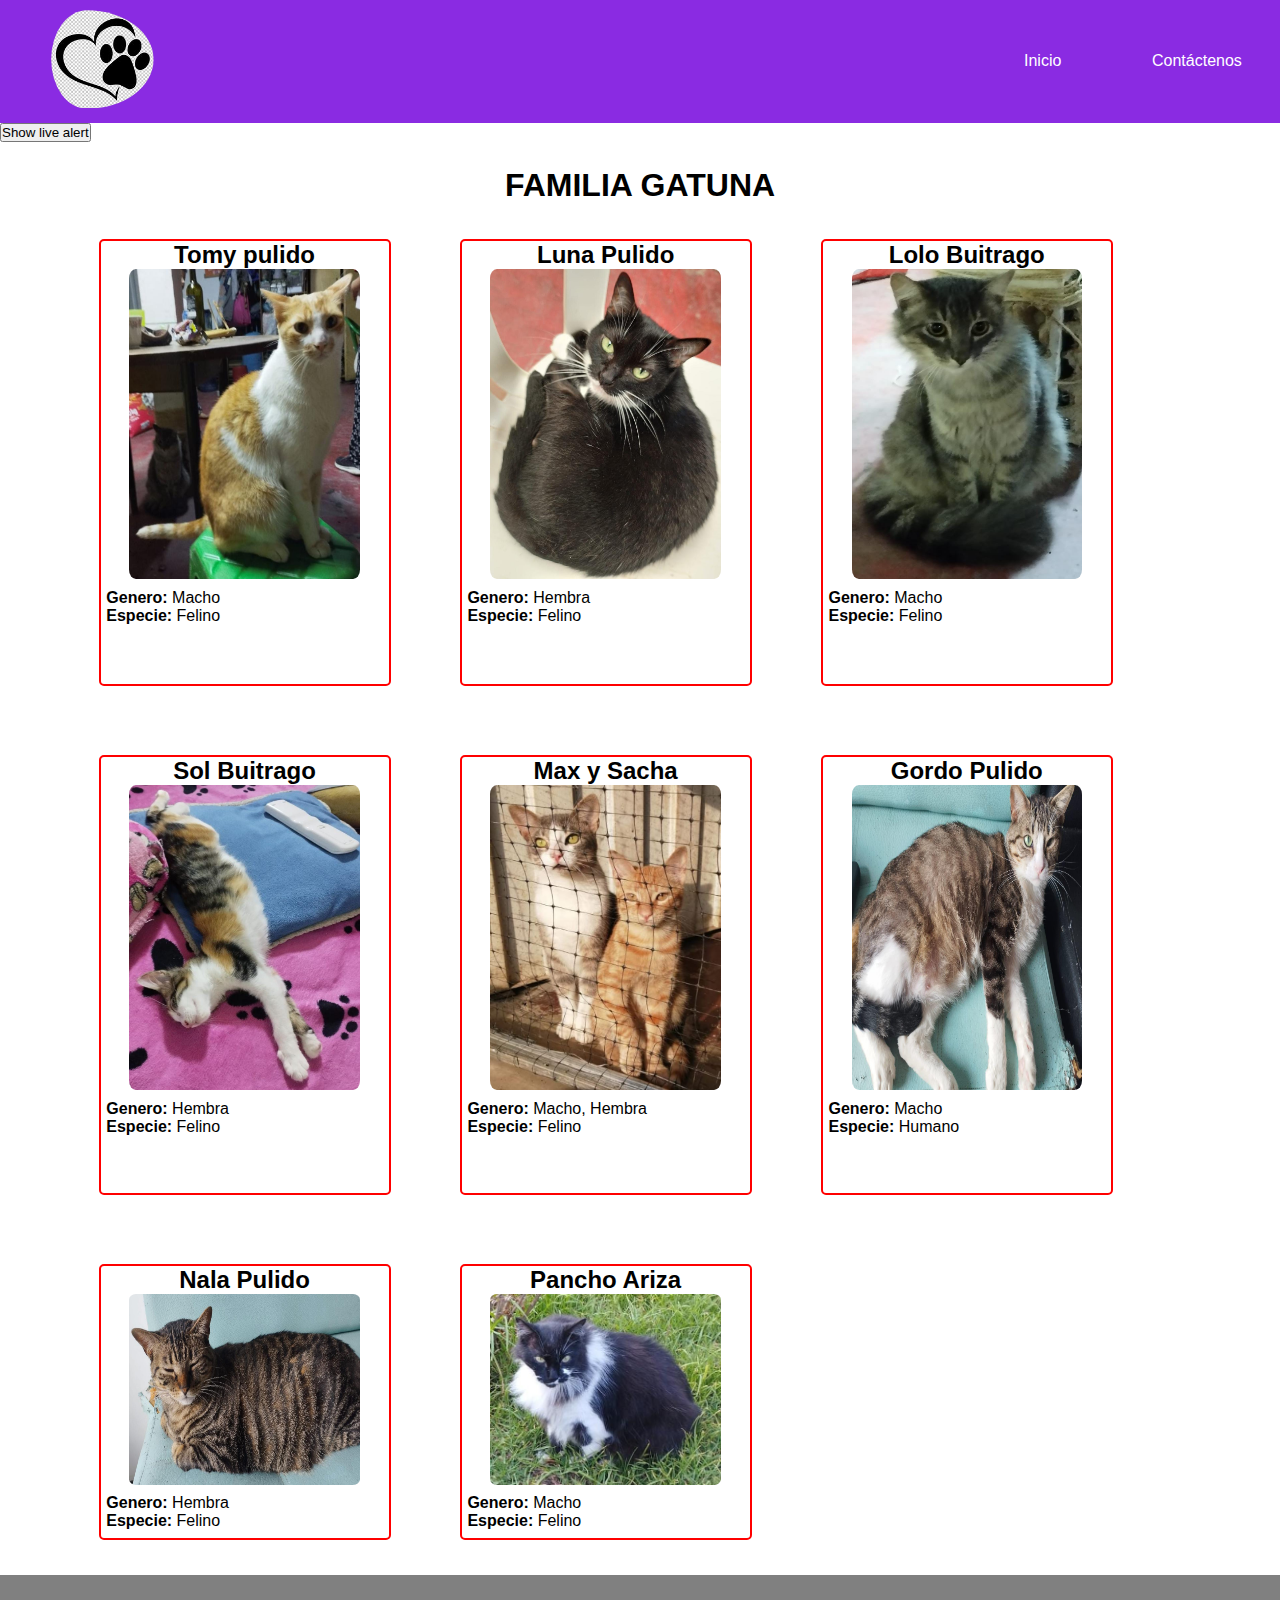
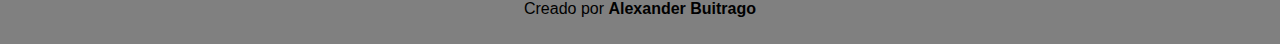
<file: index.html>
<!DOCTYPE html>
<html lang="en">
<head>
    <meta charset="UTF-8">
    <meta name="viewport" content="width=device-width, initial-scale=1.0">
    <title>Proyecto1</title>
    <link rel="stylesheet" type="text/css" href="./CSS/estilos.css">
    <link rel="stylesheet" type="text/css" href="./CSS/menu.css">
</head>
<body>

    <nav>
        <ul class="menu">
            <li class="logo"> 
                    <img src="./img/logo.png">
            </li>
                
            <li>  
                <a href="./index.html">
                    Inicio
                </a>
            </li>
            
            <li>  
                <a href="./contactenos.html">
                    Contáctenos
                </a>
            </li>

        </ul>
    </nav>
 
    <div id="liveAlertPlaceholder"></div>
    <button type="button" class="btn btn-primary" id="liveAlertBtn">Show live alert</button>

    


    <div class="container">
        <h1> FAMILIA GATUNA </h1>

        <section class="section-flex">
            <!--Tomy-->
            <article class="character">
                <header><h2> Tomy pulido </h2></header>
                <img src="./img/Tomy.jpg">
                <div class="info-character">
                    <p> <b>Genero:</b> Macho </p>
                    <p> <b>Especie:</b> Felino </p>
                </div>    
            </article>

            <!--Luna-->
            <article class="character">
                <header><h2> Luna Pulido </h2></header>
                <img src="./img/Luna.jpg">
                <div class="info-character">
                    <p> <b>Genero:</b> Hembra </p>
                    <p> <b>Especie:</b> Felino </p>
                </div>    
            </article>

            <!--Lolo-->
            <article class="character">
                <header><h2> Lolo Buitrago </h2></header>
                <img src="./img/Lolo.jpg">
                <div class="info-character">
                    <p> <b>Genero:</b> Macho </p>
                    <p> <b>Especie:</b> Felino </p>
                </div>    
            </article>

            <!--Sol-->
            <article class="character">
                <header><h2> Sol Buitrago </h2></header>
                <img src="./img/Sol.jpg">
                <div class="info-character">
                    <p> <b>Genero:</b> Hembra </p>
                    <p> <b>Especie:</b> Felino </p>
                </div>    
            </article>

            <!--Max_Sacha-->
            <article class="character">
                <header><h2> Max y Sacha </h2></header>
                <img src="./img/Max_Sacha.jpg">
                <div class="info-character">
                    <p> <b>Genero:</b> Macho, Hembra </p>
                    <p> <b>Especie:</b> Felino </p>
                </div>    
            </article>

            <!--Gordo-->
            <article class="character">
                <header><h2> Gordo Pulido </h2></header>
                <img src="./img/Gordo.jpg">
                <div class="info-character">
                    <p> <b>Genero:</b> Macho </p>
                    <p> <b>Especie:</b> Humano </p>
                </div>    
            </article>

            <!--Nala-->
            <article class="character">
                <header><h2> Nala Pulido </h2></header>
                <img src="./img/Nala.jpg">
                <div class="info-character">
                    <p> <b>Genero:</b> Hembra </p>
                    <p> <b>Especie:</b> Felino </p>
                </div>    
            </article>


            <!--Pancho-->
            <article class="character">
                <header><h2> Pancho Ariza </h2></header>
                <img src="./img/Pancho.jpg">
                <div class="info-character">
                    <p> <b>Genero:</b> Macho </p>
                    <p> <b>Especie:</b> Felino </p>
                </div>    
            </article>


        </section>


    </div>


    <footer>
        <p> Creado por <b>Alexander Buitrago</b>  </p>
    </footer>
</body>
</html>
</file>
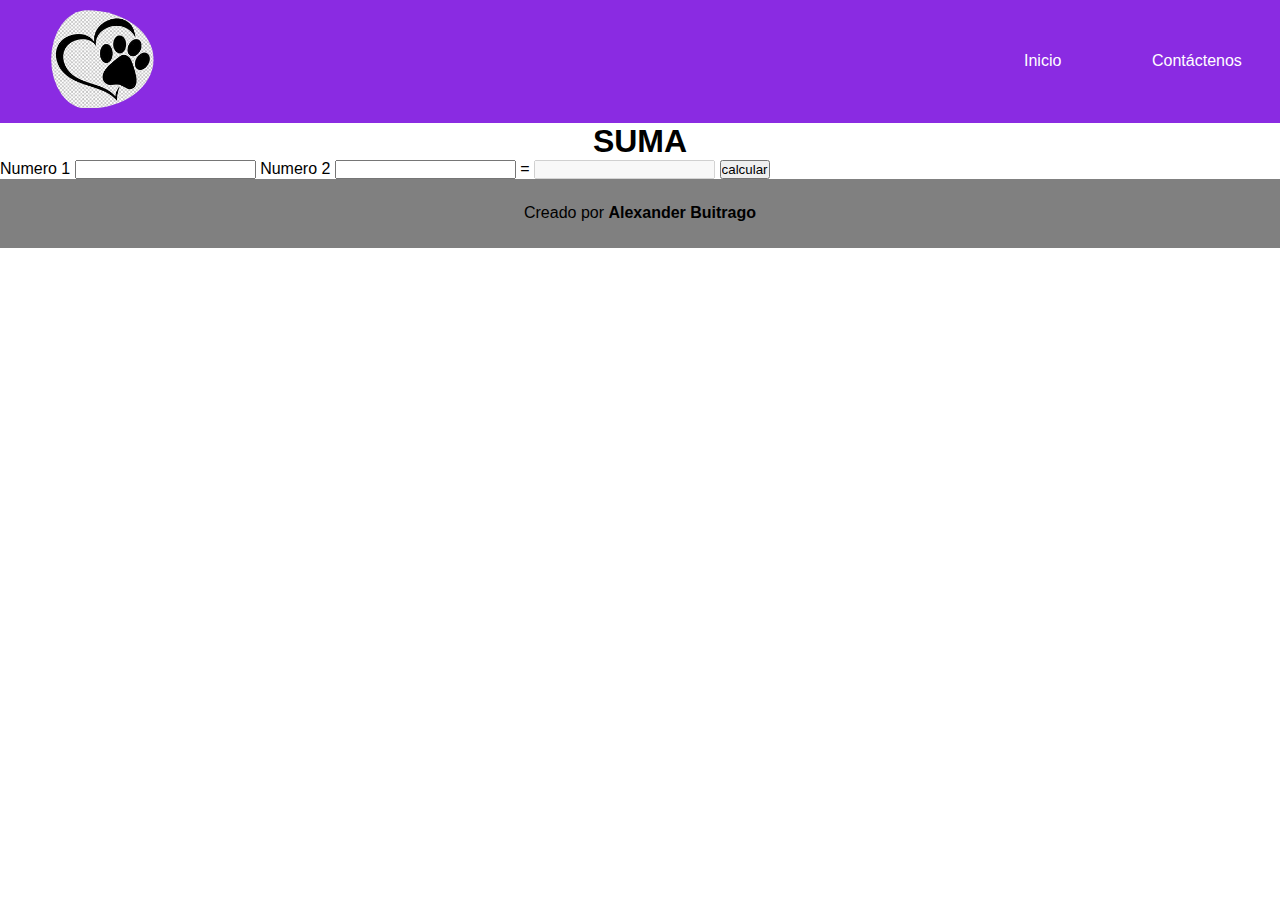
<file: contactenos.html>
<!DOCTYPE html>
<html lang="en">
<head>
    <meta charset="UTF-8">
    <meta name="viewport" content="width=device-width, initial-scale=1.0">
    <title>Document</title>
    <link rel="stylesheet" type="text/css" href="./CSS/estilos.css">
    <link rel="stylesheet" type="text/css" href="./CSS/menu.css">
</head>
<body>
    <nav>
        <ul class="menu">
            <li class="logo"> 
                <a href="#">
                    <img src="./img/logo.png">
                </a>    
            </li>
                
            <li>  
                <a href="./index.html">
                    Inicio
                </a>
            </li>
            
            <li>  
                <a href="./contactenos.html">
                    Contáctenos
                </a>
            </li>

        </ul>
    </nav>
    
    <form >
        <h1> SUMA </h1>

        <label for=""> Numero 1</label>
        <input type="number" name="number1" id="number1">
        <label for=""> Numero 2</label>
        <input type="number" name="number2" id="number2">
        <label for=""> = </label>
        <input type="number" name="resultado" id="resultado" disabled>
        <input type="button" value="calcular" onclick="calcular()">


        
    </form> 

    <footer>
        <p> Creado por <b>Alexander Buitrago</b>  </p>
    
    </footer>
    
</body>
</html>
</file>
<file: CSS/estilos.css>
* {
    margin: 0px;
    padding: 0px;
    font-family: Verdana, Geneva, Tahoma, sans-serif;
}

.container {

    margin-left: 5%;
    margin-right: 5%;
    margin-top: 2%;
}

h1,
h2 {
    text-align: center;
    font-family: Arial, Helvetica, sans-serif;
}

.section-flex {
    display: flex;
    flex-wrap: wrap;
        
}

.character {
    width: 25%;
    margin: 3%;
    border: 2px red solid;
    text-align: center;
    border-radius: 5px;
}

.character img {
    width: 80%;
    height: 70%;
    border-radius: 3%;
}

footer {
    background-color: gray;
    color: black;
    height: 80%;
    text-align: center;
    padding: 2%;
    
}

.info-character {
    text-align: justify;
    margin: 2%;
}

h2 {
    font-weight: bold;
}
</file>
<file: CSS/menu.css>
nav {
    background-color: blueviolet;
    color: white;

}
.menu {
    display: flex;
    align-items: center;
}

.menu li {
    width: 10%;
    list-style: none;
}

.menu a {
    text-decoration: none;
    color: white;
    font-family: Impact, Haettenschweiler, 'Arial Narrow Bold', sans-serif;
}

.logo {
    flex-grow: 3;
    
    
}

.logo img {
    width: 10%;
    padding: 1% 2% 1% 5%;
    border-radius: 50%;
    
}

.menu a:hover {
    background-color: white;
    color: black;
    border: 5px white solid;
    border-radius: 5px;
    
}
</file>
